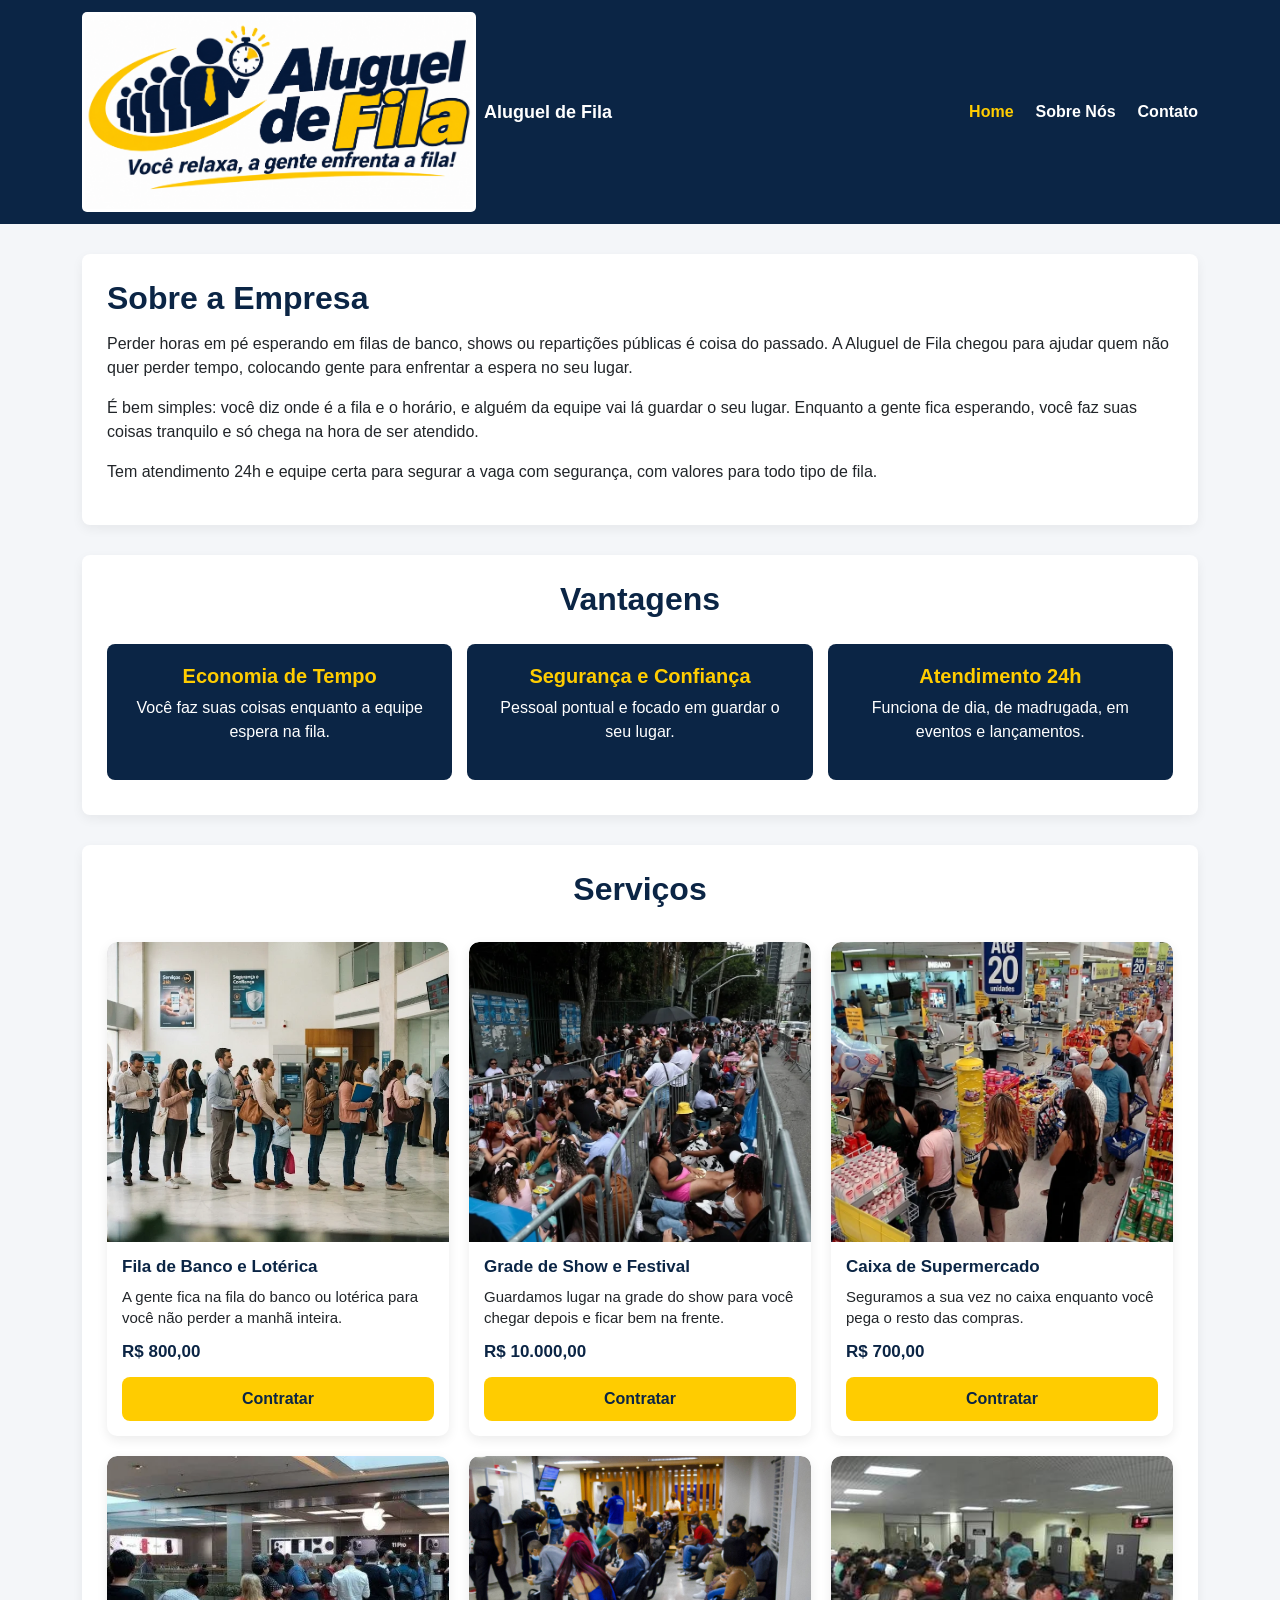
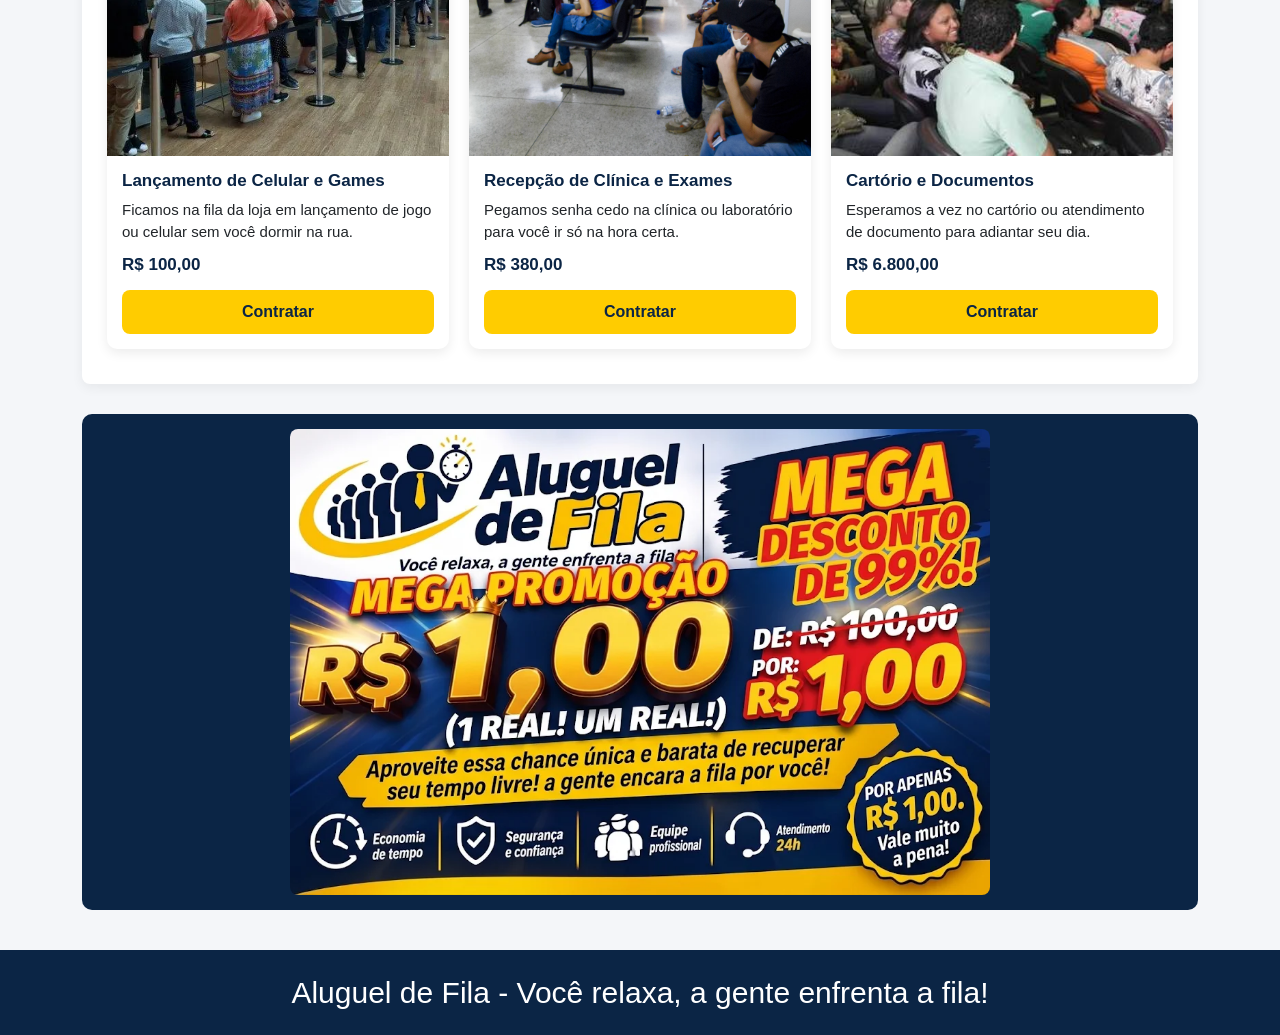
<file: index.html>
<!DOCTYPE html>
<html lang="pt-BR">
<head>
    <meta charset="UTF-8">
    <meta name="viewport" content="width=device-width, initial-scale=1.0">
    <title>Aluguel de Fila - Home</title>
    <link href="https://cdn.jsdelivr.net/npm/bootstrap@5.3.0/dist/css/bootstrap.min.css" rel="stylesheet">
    <link rel="stylesheet" href="./style/style.css">
</head>
<body>

    <header>
        <nav class="container topo-flex">
            <a class="marca-topo" href="./index.html">
                <img src="./img/logo.jpg" alt="Logótipo Aluguel de Fila" class="logo-topo">
                <span>Aluguel de Fila</span>
            </a>
            <ul class="menu-links">
                <li><a href="./index.html" class="ativo">Home</a></li>
                <li><a href="./pages/sobre.html">Sobre Nós</a></li>
                <li><a href="./pages/contato.html">Contato</a></li>
            </ul>
        </nav>
    </header>

    <main class="container">
        <section>
            <h2>Sobre a Empresa</h2>
            <p>Perder horas em pé esperando em filas de banco, shows ou repartições públicas é coisa do passado. A Aluguel de Fila chegou para ajudar quem não quer perder tempo, colocando gente para enfrentar a espera no seu lugar.</p>
            <p>É bem simples: você diz onde é a fila e o horário, e alguém da equipe vai lá guardar o seu lugar. Enquanto a gente fica esperando, você faz suas coisas tranquilo e só chega na hora de ser atendido.</p>
            <p>Tem atendimento 24h e equipe certa para segurar a vaga com segurança, com valores para todo tipo de fila.</p>
        </section>

        <section>
            <h2 class="text-center">Vantagens</h2>
            <div class="caixa-flex">
                <div class="item-vantagem">
                    <h3>Economia de Tempo</h3>
                    <p>Você faz suas coisas enquanto a equipe espera na fila.</p>
                </div>
                <div class="item-vantagem">
                    <h3>Segurança e Confiança</h3>
                    <p>Pessoal pontual e focado em guardar o seu lugar.</p>
                </div>
                <div class="item-vantagem">
                    <h3>Atendimento 24h</h3>
                    <p>Funciona de dia, de madrugada, em eventos e lançamentos.</p>
                </div>
            </div>
        </section>

        <section>
            <h2 class="text-center mb-4">Serviços</h2>
            <div class="grade-servicos">
                <div class="card">
                    <img src="./img/fila_banco.jpg" alt="Fila de Banco">
                    <div class="card-body">
                        <h3 class="card-title">Fila de Banco e Lotérica</h3>
                        <p class="card-text">A gente fica na fila do banco ou lotérica para você não perder a manhã inteira.</p>
                        <p class="preco-card">R$ 800,00</p>
                        <a href="./pages/contato.html" class="botao">Contratar</a>
                    </div>
                </div>

                <div class="card">
                    <img src="./img/fila_show.jpg" alt="Fila de Show">
                    <div class="card-body">
                        <h3 class="card-title">Grade de Show e Festival</h3>
                        <p class="card-text">Guardamos lugar na grade do show para você chegar depois e ficar bem na frente.</p>
                        <p class="preco-card">R$ 10.000,00</p>
                        <a href="./pages/contato.html" class="botao">Contratar</a>
                    </div>
                </div>

                <div class="card">
                    <img src="./img/fila_mercado.jpg" alt="Fila de Supermercado">
                    <div class="card-body">
                        <h3 class="card-title">Caixa de Supermercado</h3>
                        <p class="card-text">Seguramos a sua vez no caixa enquanto você pega o resto das compras.</p>
                        <p class="preco-card">R$ 700,00</p>
                        <a href="./pages/contato.html" class="botao">Contratar</a>
                    </div>
                </div>

                <div class="card">
                    <img src="./img/fila_lancamento.jpg" alt="Lançamento de Eletrônicos">
                    <div class="card-body">
                        <h3 class="card-title">Lançamento de Celular e Games</h3>
                        <p class="card-text">Ficamos na fila da loja em lançamento de jogo ou celular sem você dormir na rua.</p>
                        <p class="preco-card">R$ 100,00</p>
                        <a href="./pages/contato.html" class="botao">Contratar</a>
                    </div>
                </div>

                <div class="card">
                    <img src="./img/fila_hospital.jpg" alt="Fila de Clínica">
                    <div class="card-body">
                        <h3 class="card-title">Recepção de Clínica e Exames</h3>
                        <p class="card-text">Pegamos senha cedo na clínica ou laboratório para você ir só na hora certa.</p>
                        <p class="preco-card">R$ 380,00</p>
                        <a href="./pages/contato.html" class="botao">Contratar</a>
                    </div>
                </div>

                <div class="card">
                    <img src="./img/fila_cartorio.jpg" alt="Fila de Cartório">
                    <div class="card-body">
                        <h3 class="card-title">Cartório e Documentos</h3>
                        <p class="card-text">Esperamos a vez no cartório ou atendimento de documento para adiantar seu dia.</p>
                        <p class="preco-card">R$ 6.800,00</p>
                        <a href="./pages/contato.html" class="botao">Contratar</a>
                    </div>
                </div>
            </div>
        </section>

        <div class="banner">
            <img src="./img/slogan.jpg" alt="Banner Promocional Aluguel de Fila">
        </div>
    </main>

    <footer class="rodape">
        <p>Aluguel de Fila - Você relaxa, a gente enfrenta a fila!</p>
    </footer>

    <script src="https://cdn.jsdelivr.net/npm/bootstrap@5.3.0/dist/js/bootstrap.bundle.min.js"></script>
</body>
</html>
</file>
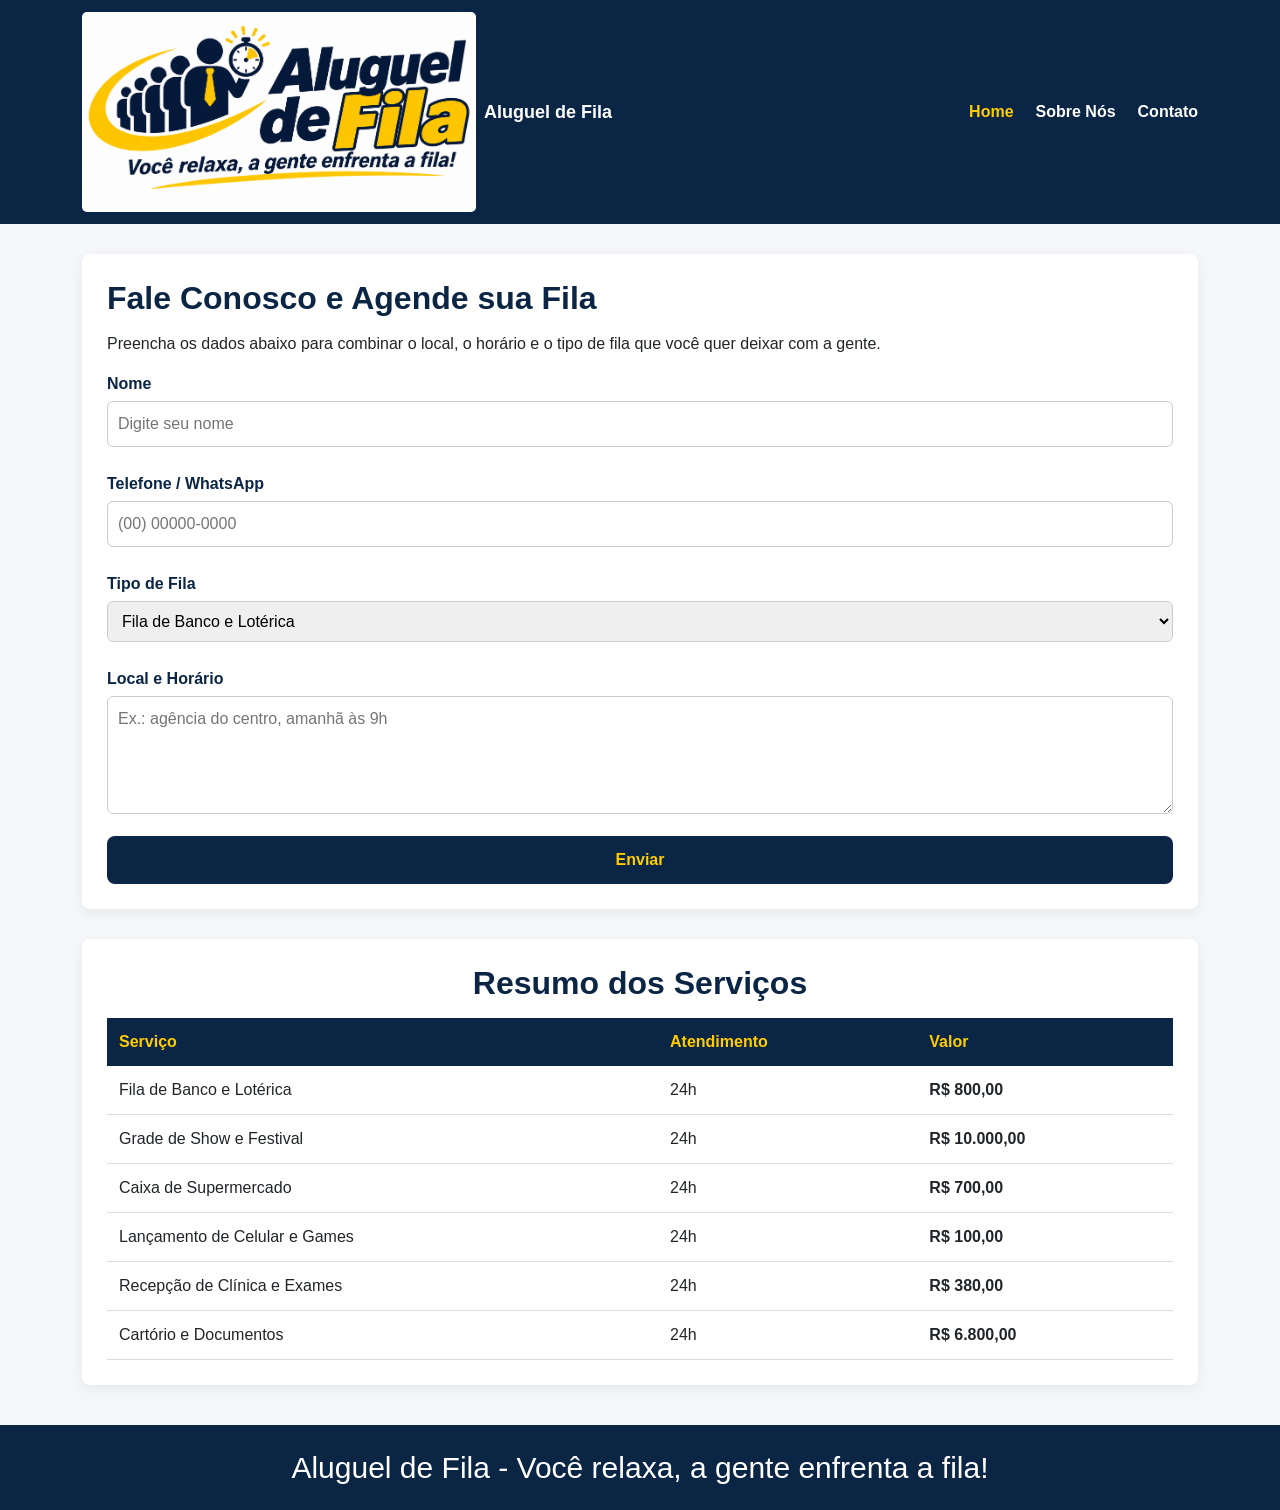
<file: pages/contato.html>
<!DOCTYPE html>
<html lang="pt-BR">
<head>
    <meta charset="UTF-8">
    <meta name="viewport" content="width=device-width, initial-scale=1.0">
    <title>Aluguel de Fila - Contato</title>
    <link href="https://cdn.jsdelivr.net/npm/bootstrap@5.3.0/dist/css/bootstrap.min.css" rel="stylesheet">
    <link rel="stylesheet" href="../style/style.css">
</head>
<body>

   <header>
        <nav class="container topo-flex">
            <a class="marca-topo" href="../index.html">
                <img src="../img/logo.jpg" alt="Logótipo Aluguel de Fila" class="logo-topo">
                <span>Aluguel de Fila</span>
            </a>
            <ul class="menu-links">
                <li><a href="../index.html" class="ativo">Home</a></li>
                <li><a href="../pages/sobre.html">Sobre Nós</a></li>
                <li><a href="../pages/contato.html">Contato</a></li>
            </ul>
        </nav>
    </header>

    <main class="container">
        <section>
            <h2>Fale Conosco e Agende sua Fila</h2>
            <p>Preencha os dados abaixo para combinar o local, o horário e o tipo de fila que você quer deixar com a gente.</p>

            <form>
                <label for="nome">Nome</label>
                <input type="text" id="nome" placeholder="Digite seu nome">

                <label for="telefone">Telefone / WhatsApp</label>
                <input type="text" id="telefone" placeholder="(00) 00000-0000">

                <label for="servico">Tipo de Fila</label>
                <select id="servico">
                    <option>Fila de Banco e Lotérica</option>
                    <option>Grade de Show e Festival</option>
                    <option>Caixa de Supermercado</option>
                    <option>Lançamento de Celular e Games</option>
                    <option>Recepção de Clínica e Exames</option>
                    <option>Cartório e Documentos</option>
                </select>

                <label for="mensagem">Local e Horário</label>
                <textarea id="mensagem" rows="4" placeholder="Ex.: agência do centro, amanhã às 9h"></textarea>

                <button>Enviar</button>
            </form>
        </section>

        <section>
            <h2 class="text-center">Resumo dos Serviços</h2>
            <table>
                <thead>
                    <tr>
                        <th>Serviço</th>
                        <th>Atendimento</th>
                        <th>Valor</th>
                    </tr>
                </thead>
                <tbody>
                    <tr>
                        <td>Fila de Banco e Lotérica</td>
                        <td>24h</td>
                        <td><strong>R$ 800,00</strong></td>
                    </tr>
                    <tr>
                        <td>Grade de Show e Festival</td>
                        <td>24h</td>
                        <td><strong>R$ 10.000,00</strong></td>
                    </tr>
                    <tr>
                        <td>Caixa de Supermercado</td>
                        <td>24h</td>
                        <td><strong>R$ 700,00</strong></td>
                    </tr>
                    <tr>
                        <td>Lançamento de Celular e Games</td>
                        <td>24h</td>
                        <td><strong>R$ 100,00</strong></td>
                    </tr>
                    <tr>
                        <td>Recepção de Clínica e Exames</td>
                        <td>24h</td>
                        <td><strong>R$ 380,00</strong></td>
                    </tr>
                    <tr>
                        <td>Cartório e Documentos</td>
                        <td>24h</td>
                        <td><strong>R$ 6.800,00</strong></td>
                    </tr>
                </tbody>
            </table>
        </section>
    </main>

    <footer class="rodape">
        <p>Aluguel de Fila - Você relaxa, a gente enfrenta a fila!</p>
    </footer>

    <script src="https://cdn.jsdelivr.net/npm/bootstrap@5.3.0/dist/js/bootstrap.bundle.min.js"></script>
</body>
</html>
</file>
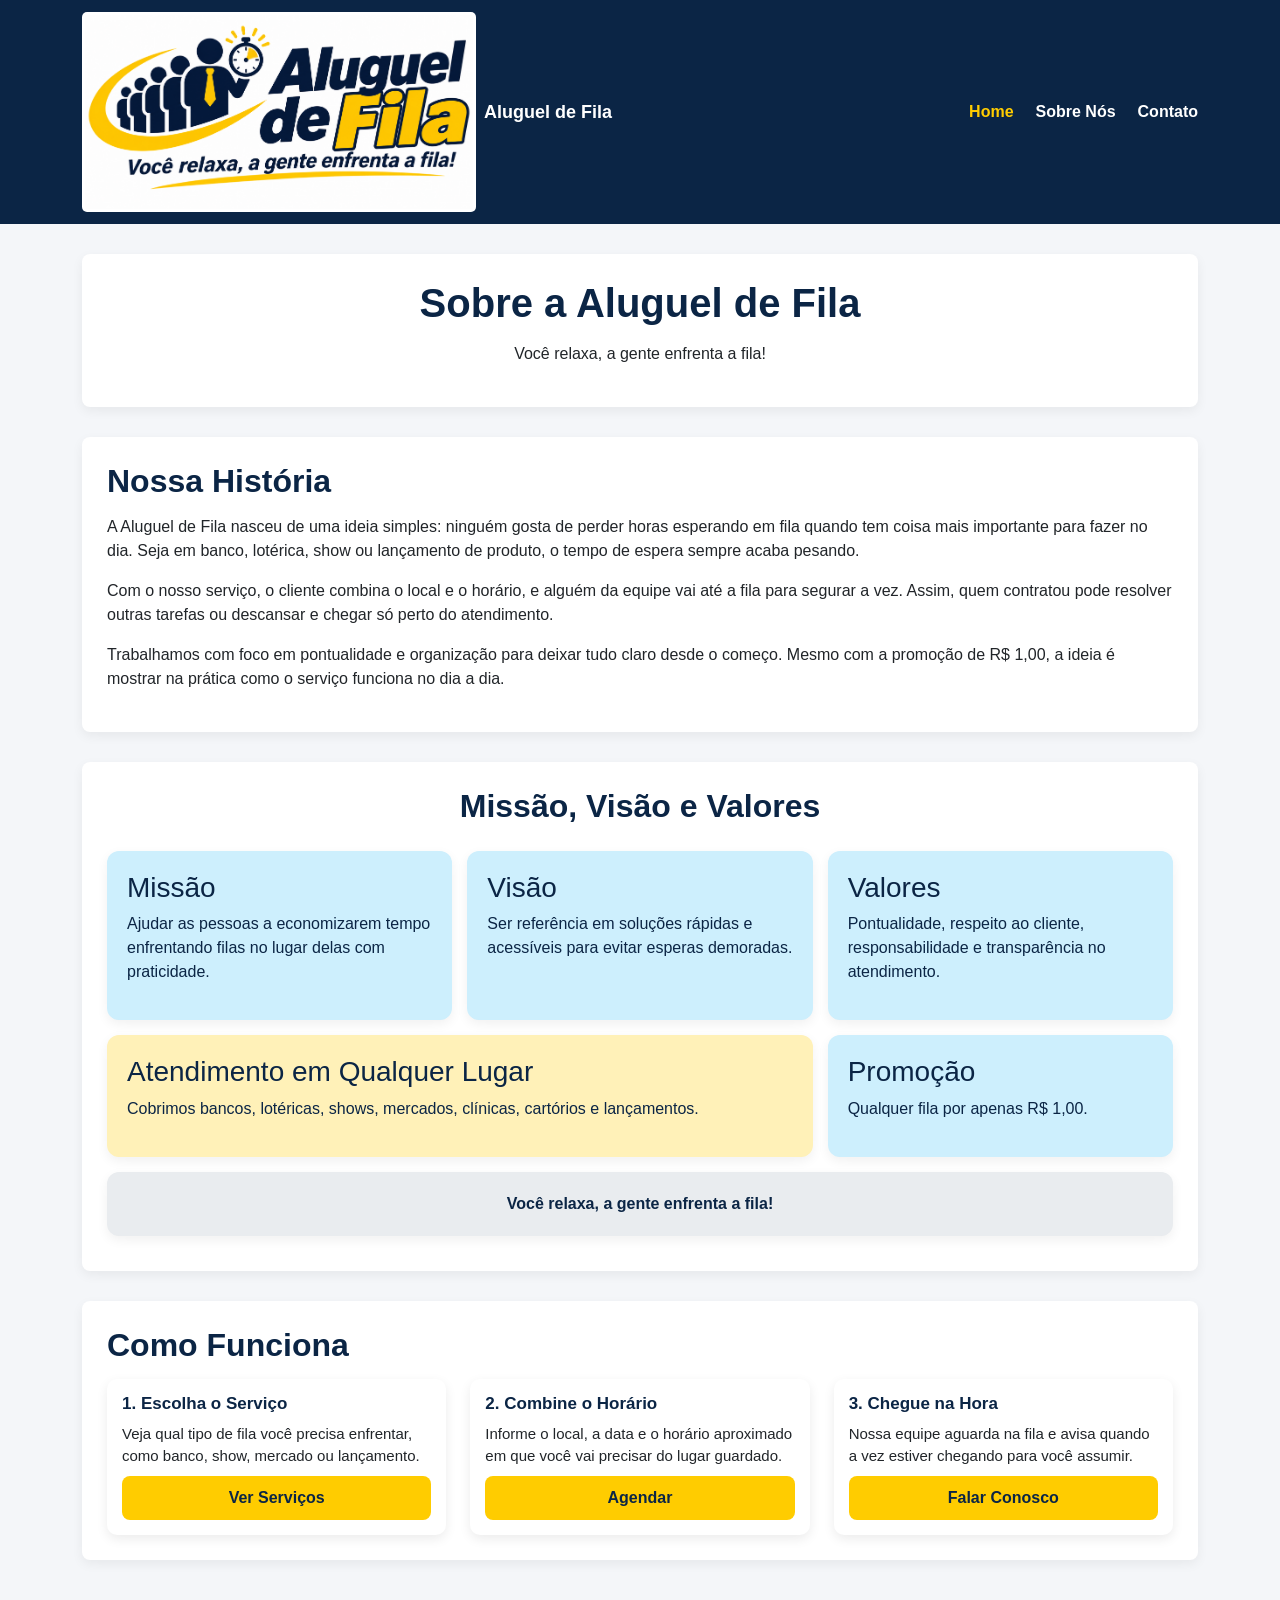
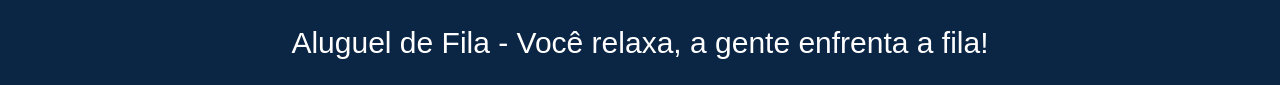
<file: pages/sobre.html>
<!DOCTYPE html>
<html lang="pt-BR">
<head>
    <meta charset="UTF-8">
    <meta name="viewport" content="width=device-width, initial-scale=1.0">
    <title>Aluguel de Fila - Sobre Nós</title>
    <link href="https://cdn.jsdelivr.net/npm/bootstrap@5.3.0/dist/css/bootstrap.min.css" rel="stylesheet">
    <link rel="stylesheet" href="../style/style.css">
</head>
<body>

    <header>
        <nav class="container topo-flex">
            <a class="marca-topo" href="../index.html">
                <img src="../img/logo.jpg" alt="Logótipo Aluguel de Fila" class="logo-topo">
                <span>Aluguel de Fila</span>
            </a>
            <ul class="menu-links">
                <li><a href="../index.html" class="ativo">Home</a></li>
                <li><a href="../pages/sobre.html">Sobre Nós</a></li>
                <li><a href="../pages/contato.html">Contato</a></li>
            </ul>
        </nav>
    </header>

    <main class="container">
        <section class="text-center">
            <h1>Sobre a Aluguel de Fila</h1>
            <p>Você relaxa, a gente enfrenta a fila!</p>

        </section>

        <section>
            <h2>Nossa História</h2>
            <p>A Aluguel de Fila nasceu de uma ideia simples: ninguém gosta de perder horas esperando em fila quando tem coisa mais importante para fazer no dia. Seja em banco, lotérica, show ou lançamento de produto, o tempo de espera sempre acaba pesando.</p>
            <p>Com o nosso serviço, o cliente combina o local e o horário, e alguém da equipe vai até a fila para segurar a vez. Assim, quem contratou pode resolver outras tarefas ou descansar e chegar só perto do atendimento.</p>
            <p>Trabalhamos com foco em pontualidade e organização para deixar tudo claro desde o começo. Mesmo com a promoção de R$ 1,00, a ideia é mostrar na prática como o serviço funciona no dia a dia.</p>
        </section>

        <section>
            <h2 class="text-center">Missão, Visão e Valores</h2>
            <div class="grade">
                <div class="caixa">
                    <h3>Missão</h3>
                    <p class="fw-normal">Ajudar as pessoas a economizarem tempo enfrentando filas no lugar delas com praticidade.</p>
                </div>
                <div class="caixa">
                    <h3>Visão</h3>
                    <p class="fw-normal">Ser referência em soluções rápidas e acessíveis para evitar esperas demoradas.</p>
                </div>
                <div class="caixa">
                    <h3>Valores</h3>
                    <p class="fw-normal">Pontualidade, respeito ao cliente, responsabilidade e transparência no atendimento.</p>
                </div>
                <div class="caixa larga">
                    <h3>Atendimento em Qualquer Lugar</h3>
                    <p class="fw-normal">Cobrimos bancos, lotéricas, shows, mercados, clínicas, cartórios e lançamentos.</p>
                </div>
                <div class="caixa">
                    <h3>Promoção</h3>
                    <p class="fw-normal">Qualquer fila por apenas R$ 1,00.</p>
                </div>
                <div class="caixa toda text-center">
                    Você relaxa, a gente enfrenta a fila!
                </div>
            </div>
        </section>

        <section>
            <h2 class="texto-center">Como Funciona</h2>
            <div class="row">
                <div class="col">
                    <div class="card">
                        <div class="card-body">
                            <h3 class="card-title">1. Escolha o Serviço</h3>
                            <p class="card-text">Veja qual tipo de fila você precisa enfrentar, como banco, show, mercado ou lançamento.</p>
                            <a href="../index.html" class="botao">Ver Serviços</a>
                        </div>
                    </div>
                </div>

                <div class="col">
                    <div class="card">
                        <div class="card-body">
                            <h3 class="card-title">2. Combine o Horário</h3>
                            <p class="card-text">Informe o local, a data e o horário aproximado em que você vai precisar do lugar guardado.</p>
                            <a href="../pages/contato.html" class="botao">Agendar</a>
                        </div>
                    </div>
                </div>

                <div class="col">
                    <div class="card">
                        <div class="card-body">
                            <h3 class="card-title">3. Chegue na Hora</h3>
                            <p class="card-text">Nossa equipe aguarda na fila e avisa quando a vez estiver chegando para você assumir.</p>
                            <a href="../pages/contato.html" class="botao">Falar Conosco</a>
                        </div>
                    </div>
                </div>
            </div>
        </section>
    </main>

    <footer class="rodape">
        <p>Aluguel de Fila - Você relaxa, a gente enfrenta a fila!</p>
    </footer>

    <script src="https://cdn.jsdelivr.net/npm/bootstrap@5.3.0/dist/js/bootstrap.bundle.min.js"></script>
</body>
</html>
</file>
<file: style/style.css>
body {
    margin: 0;
    padding: 0;
    font-family: Arial, sans-serif;
    background-color: #f4f6f9;
    color: #212529;
}

header {
    background-color: #0b2545;
    padding: 12px 0;
}

header nav {
    display: flex;
    justify-content: space-between;
    align-items: center;
    gap: 20px;
}

.marca-topo {
    display: flex;
    align-items: center;
    color: #ffffff;
    font-weight: bold;
    font-size: 18px;
    text-decoration: none;
}

.marca-topo:hover {
    color: #ffcc00;
}

header img,
.logo-topo {
    height: 200px;
    width: auto;
    background-color: #ffffff;
    padding: 3px;
    border-radius: 5px;
    margin-right: 8px;
}

header ul {
    display: flex;
    align-items: center;
    gap: 22px;
    list-style: none;
    margin: 0;
    padding: 0;
}

header li {
    list-style: none;
    margin: 0;
    padding: 0;
}

header ul a {
    color: #ffffff;
    font-weight: bold;
    font-size: 16px;
    text-decoration: none;
}

header ul a:hover,
header ul a.ativo {
    color: #ffcc00;
}

.logo-caixa {
    max-width: 95px;
    height: auto;
    display: block;
    margin-top: 12px;
    border-radius: 6px;
}

section {
    background-color: #ffffff;
    padding: 25px;
    margin-top: 30px;
    margin-bottom: 30px;
    border-radius: 8px;
    box-shadow: 0 4px 12px rgba(0, 0, 0, 0.06);
}

h1,
h2 {
    color: #0b2545;
    font-weight: bold;
    margin-bottom: 15px;
}

.caixa-flex {
    display: flex;
    gap: 15px;
    padding: 10px 0;
    flex-wrap: wrap;
}

.item-vantagem {
    flex: 1;
    min-width: 220px;
    background-color: #0b2545;
    color: #ffffff;
    padding: 20px;
    text-align: center;
    border-radius: 8px;
    transition: 0.3s;
}

.item-vantagem:hover {
    transform: translateY(-5px);
}

.item-vantagem h3 {
    color: #ffcc00;
    font-size: 20px;
    font-weight: bold;
}

.grade {
    display: grid;
    grid-template-columns: repeat(3, 1fr);
    gap: 15px;
    padding: 10px 0;
}

.grade-servicos {
    display: grid;
    grid-template-columns: repeat(3, 1fr);
    gap: 20px;
    padding: 10px 0;
}

.caixa {
    background-color: #cdeffd;
    color: #0b2545;
    font-weight: bold;
    padding: 20px;
    border-radius: 12px;
    box-shadow: 0 4px 12px rgba(0, 0, 0, 0.06);
    transition: 0.3s;
}

.caixa:hover {
    transform: translateY(-5px);
}

.larga {
    grid-column: span 2;
    background-color: #fff1b8;
}

.toda {
    grid-column: 1 / -1;
    background-color: #e9ecef;
}

.card {
    background-color: #ffffff;
    border: none;
    border-radius: 10px;
    box-shadow: 0 4px 12px rgba(0, 0, 0, 0.08);
    transition: 0.3s;
    height: 100%;
    overflow: hidden;
}

.card:hover {
    transform: translateY(-5px);
}

.card img {
    width: auto;
    height: 300px;
    object-fit: cover;
    border-top-left-radius: 10px;
    border-top-right-radius: 10px;
}

.card-body {
    padding: 15px;
}

.card-title {
    font-size: 17px;
    font-weight: bold;
    color: #0b2545;
    margin-bottom: 8px;
}

.card-text {
    font-size: 15px;
    line-height: 1.45;
    margin-bottom: 10px;
}

.preco-card {
    font-size: 17px;
    font-weight: bold;
    color: #0b2545;
    margin-bottom: 12px;
}

.botao {
    display: block;
    background-color: #ffcc00;
    color: #0b2545;
    font-weight: bold;
    text-align: center;
    text-decoration: none;
    padding: 10px 15px;
    border-radius: 8px;
    width: 100%;
    transition: 0.3s;
}

.botao:hover {
    background-color: #0b2545;
    color: #ffcc00;
}

.banner {
    background-color: #0b2545;
    padding: 15px;
    margin-top: 25px;
    margin-bottom: 25px;
    border-radius: 10px;
    text-align: center;
}

.banner img {
    max-width: 900px;
    width: 700px;
    height: auto;
    border-radius: 8px;
}

.banner p {
    font-size: 12px;
    font-weight: bold;
    color: #ffcc00;
    text-align: center;
    margin-top: 8px;
    margin-bottom: 0;
}

table {
    width: 100%;
    background-color: #ffffff;
    border-collapse: collapse;
    margin-top: 15px;
}

th {
    background-color: #0b2545;
    color: #ffcc00;
    padding: 12px;
    text-align: left;
}

td {
    padding: 12px;
    border-bottom: 1px solid #dddddd;
}

label {
    font-weight: bold;
    color: #0b2545;
    margin-top: 10px;
    display: block;
}

input,
select,
textarea {
    width: 100%;
    padding: 10px;
    margin-top: 5px;
    margin-bottom: 15px;
    border: 1px solid #cccccc;
    border-radius: 6px;
}

form button {
    background-color: #0b2545;
    color: #ffcc00;
    font-weight: bold;
    padding: 12px 20px;
    border: none;
    border-radius: 8px;
    width: 100%;
    transition: 0.3s;
}

form button:hover {
    background-color: #ffcc00;
    color: #0b2545;
}

.rodape {
    background-color: #0b2545;
    color: #ffffff;
    padding: 20px;
    margin-top: 40px;
    text-align: center;
    display: block;
}

.rodape p {
    font-size: 30px;
    text-align: center;
    margin: 0;
}
</file>
